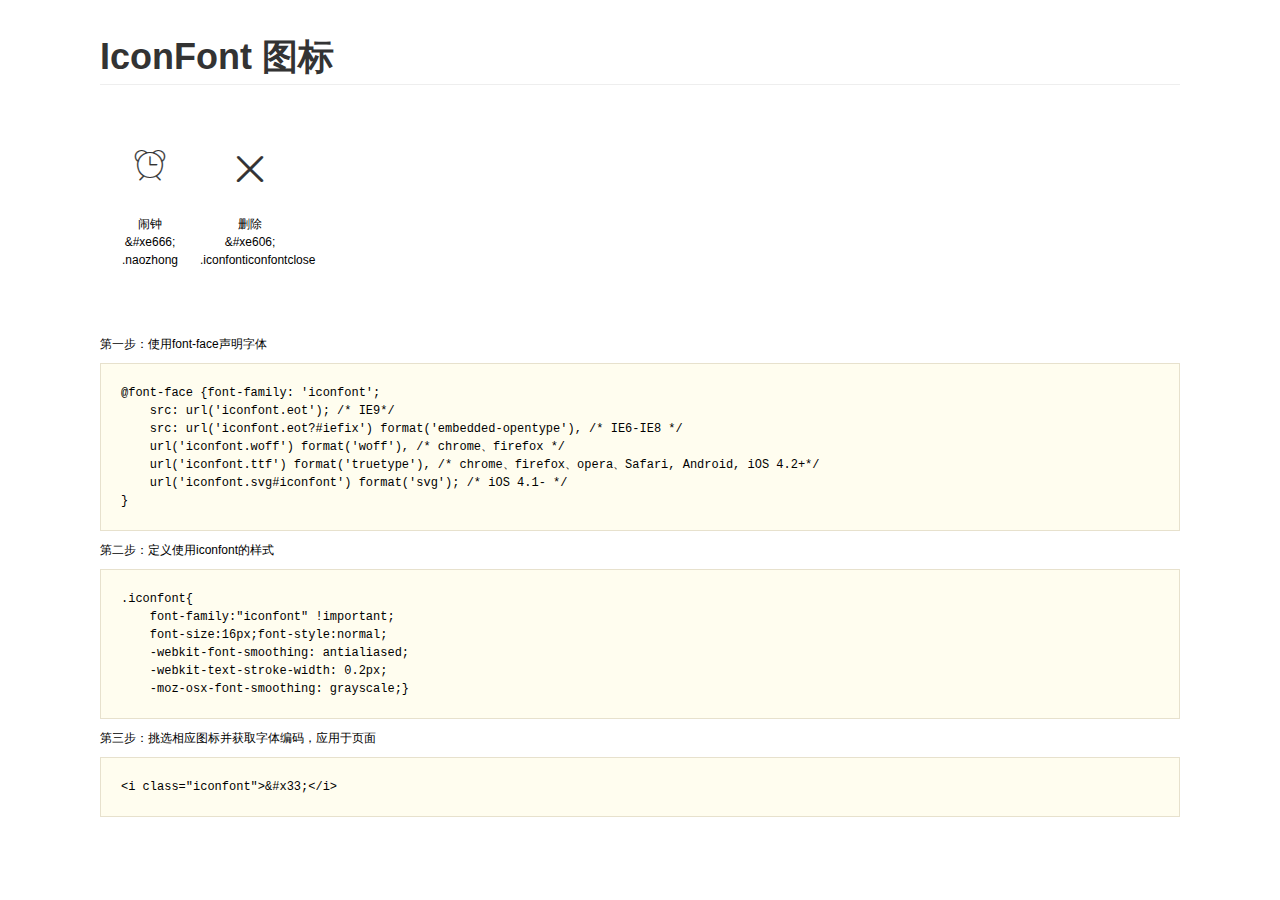
<file: images/ux_1476928158_193271/demo.html>
<!DOCTYPE html>
<html>
<head>
    <meta charset="utf-8"/>
    <title>IconFont</title>
    <link rel="stylesheet" href="demo.css">
    <link rel="stylesheet" href="iconfont.css">
</head>
<body>
    <div class="main">
        <h1>IconFont 图标</h1>
        <ul class="icon_lists clear">
            
                <li>
                <i class="icon iconfont">&#xe666;</i>
                    <div class="name">闹钟</div>
                    <div class="code">&amp;#xe666;</div>
                    <div class="fontclass">.naozhong</div>
                </li>
            
                <li>
                <i class="icon iconfont">&#xe606;</i>
                    <div class="name">删除</div>
                    <div class="code">&amp;#xe606;</div>
                    <div class="fontclass">.iconfonticonfontclose</div>
                </li>
            
        </ul>


        <div class="helps">
            第一步：使用font-face声明字体
            <pre>
@font-face {font-family: 'iconfont';
    src: url('iconfont.eot'); /* IE9*/
    src: url('iconfont.eot?#iefix') format('embedded-opentype'), /* IE6-IE8 */
    url('iconfont.woff') format('woff'), /* chrome、firefox */
    url('iconfont.ttf') format('truetype'), /* chrome、firefox、opera、Safari, Android, iOS 4.2+*/
    url('iconfont.svg#iconfont') format('svg'); /* iOS 4.1- */
}
</pre>
第二步：定义使用iconfont的样式
            <pre>
.iconfont{
    font-family:"iconfont" !important;
    font-size:16px;font-style:normal;
    -webkit-font-smoothing: antialiased;
    -webkit-text-stroke-width: 0.2px;
    -moz-osx-font-smoothing: grayscale;}
</pre>
第三步：挑选相应图标并获取字体编码，应用于页面
<pre>
&lt;i class="iconfont"&gt;&amp;#x33;&lt;/i&gt;
</pre>
        </div>

    </div>
</body>
</html>
</file>
<file: images/ux_1476928158_193271/iconfont.css>
@font-face {font-family: "iconfont";
  src: url('iconfont.eot?t=1476928158'); /* IE9*/
  src: url('iconfont.eot?t=1476928158#iefix') format('embedded-opentype'), /* IE6-IE8 */
  url('iconfont.woff?t=1476928158') format('woff'), /* chrome, firefox */
  url('iconfont.ttf?t=1476928158') format('truetype'), /* chrome, firefox, opera, Safari, Android, iOS 4.2+*/
  url('iconfont.svg?t=1476928158#iconfont') format('svg'); /* iOS 4.1- */
}

.iconfont {
  font-family:"iconfont" !important;
  font-size:16px;
  font-style:normal;
  -webkit-font-smoothing: antialiased;
  -webkit-text-stroke-width: 0.2px;
  -moz-osx-font-smoothing: grayscale;
}
.icon-naozhong:before { content: "\e666"; }
.icon-iconfonticonfontclose:before { content: "\e606"; }
</file>
<file: images/ux_1476928158_193271/demo.css>
*{margin: 0;padding: 0;list-style: none;}
/*
KISSY CSS Reset
理念：1. reset 的目的不是清除浏览器的默认样式，这仅是部分工作。清除和重置是紧密不可分的。
2. reset 的目的不是让默认样式在所有浏览器下一致，而是减少默认样式有可能带来的问题。
3. reset 期望提供一套普适通用的基础样式。但没有银弹，推荐根据具体需求，裁剪和修改后再使用。
特色：1. 适应中文；2. 基于最新主流浏览器。
维护：玉伯<lifesinger@gmail.com>, 正淳<ragecarrier@gmail.com>
 */

/** 清除内外边距 **/
body, h1, h2, h3, h4, h5, h6, hr, p, blockquote, /* structural elements 结构元素 */
dl, dt, dd, ul, ol, li, /* list elements 列表元素 */
pre, /* text formatting elements 文本格式元素 */
form, fieldset, legend, button, input, textarea, /* form elements 表单元素 */
th, td /* table elements 表格元素 */ {
  margin: 0;
  padding: 0;
}

/** 设置默认字体 **/
body,
button, input, select, textarea /* for ie */ {
  font: 12px/1.5 tahoma, arial, \5b8b\4f53, sans-serif;
}
h1, h2, h3, h4, h5, h6 { font-size: 100%; }
address, cite, dfn, em, var { font-style: normal; } /* 将斜体扶正 */
code, kbd, pre, samp { font-family: courier new, courier, monospace; } /* 统一等宽字体 */
small { font-size: 12px; } /* 小于 12px 的中文很难阅读，让 small 正常化 */

/** 重置列表元素 **/
ul, ol { list-style: none; }

/** 重置文本格式元素 **/
a { text-decoration: none; }
a:hover { text-decoration: underline; }


/** 重置表单元素 **/
legend { color: #000; } /* for ie6 */
fieldset, img { border: 0; } /* img 搭车：让链接里的 img 无边框 */
button, input, select, textarea { font-size: 100%; } /* 使得表单元素在 ie 下能继承字体大小 */
/* 注：optgroup 无法扶正 */

/** 重置表格元素 **/
table { border-collapse: collapse; border-spacing: 0; }

/* 清除浮动 */
.ks-clear:after, .clear:after {
  content: '\20';
  display: block;
  height: 0;
  clear: both;
}
.ks-clear, .clear {
  *zoom: 1;
}

.main {padding: 30px 100px;}
.main h1{font-size:36px; color:#333; text-align:left;margin-bottom:30px; border-bottom: 1px solid #eee;}

.helps{margin-top:40px;}
.helps pre{
  padding:20px;
  margin:10px 0;
  border:solid 1px #e7e1cd;
  background-color: #fffdef;
  overflow: auto;
}

.icon_lists li{
  float:left;
  width: 100px;
  height:180px;
  text-align: center;
}
.icon_lists .icon{
  font-size: 42px;
  line-height: 100px;
  margin: 10px 0;
  color:#333;
  -webkit-transition: font-size 0.25s ease-out 0s;
  -moz-transition: font-size 0.25s ease-out 0s;
  transition: font-size 0.25s ease-out 0s;

}
.icon_lists .icon:hover{
  font-size: 100px;
}
</file>
